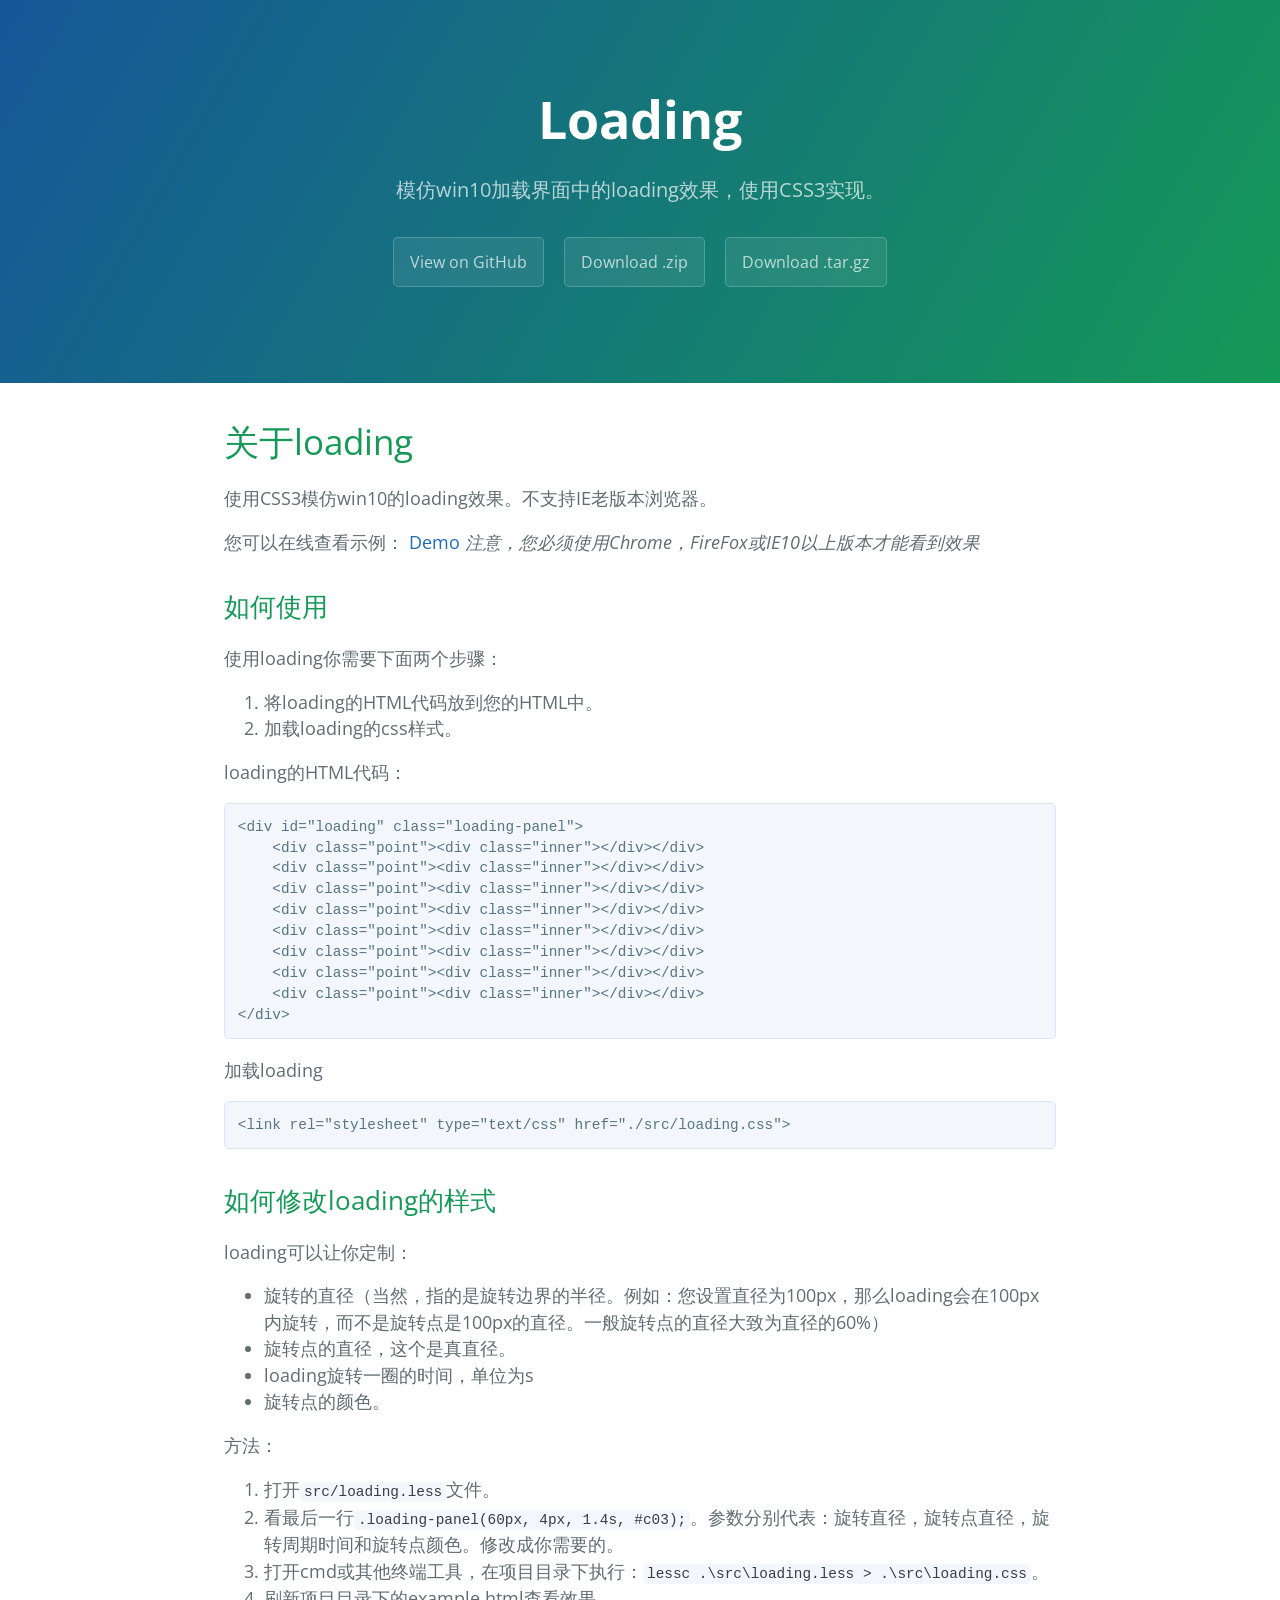
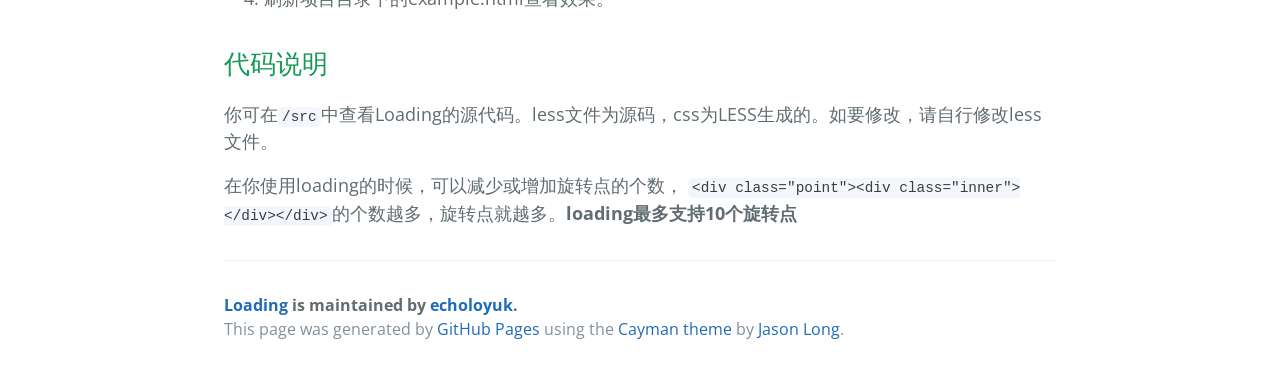
<file: index.html>
<!DOCTYPE html>
<html lang="en-us">
  <head>
    <meta charset="UTF-8">
    <title>Loading by echoloyuk</title>
    <meta name="viewport" content="width=device-width, initial-scale=1">
    <link rel="stylesheet" type="text/css" href="stylesheets/normalize.css" media="screen">
    <link href='https://fonts.googleapis.com/css?family=Open+Sans:400,700' rel='stylesheet' type='text/css'>
    <link rel="stylesheet" type="text/css" href="stylesheets/stylesheet.css" media="screen">
    <link rel="stylesheet" type="text/css" href="stylesheets/github-light.css" media="screen">
  </head>
  <body>
    <section class="page-header">
      <h1 class="project-name">Loading</h1>
      <h2 class="project-tagline">模仿win10加载界面中的loading效果，使用CSS3实现。</h2>
      <a href="https://github.com/echoloyuk/loading" class="btn">View on GitHub</a>
      <a href="https://github.com/echoloyuk/loading/zipball/master" class="btn">Download .zip</a>
      <a href="https://github.com/echoloyuk/loading/tarball/master" class="btn">Download .tar.gz</a>
    </section>

    <section class="main-content">
      <h1>
<a id="关于loading" class="anchor" href="#%E5%85%B3%E4%BA%8Eloading" aria-hidden="true"><span aria-hidden="true" class="octicon octicon-link"></span></a>关于loading</h1>

<p>使用CSS3模仿win10的loading效果。不支持IE老版本浏览器。</p>

<p>您可以在线查看示例： <a href="http://htmlpreview.github.io/?https://github.com/echoloyuk/loading/blob/master/example.html">Demo</a>
 <em>注意，您必须使用Chrome，FireFox或IE10以上版本才能看到效果</em></p>

<h2>
<a id="如何使用" class="anchor" href="#%E5%A6%82%E4%BD%95%E4%BD%BF%E7%94%A8" aria-hidden="true"><span aria-hidden="true" class="octicon octicon-link"></span></a>如何使用</h2>

<p>使用loading你需要下面两个步骤：</p>

<ol>
<li>将loading的HTML代码放到您的HTML中。</li>
<li>加载loading的css样式。</li>
</ol>

<p>loading的HTML代码：</p>

<pre><code>&lt;div id="loading" class="loading-panel"&gt;
    &lt;div class="point"&gt;&lt;div class="inner"&gt;&lt;/div&gt;&lt;/div&gt;
    &lt;div class="point"&gt;&lt;div class="inner"&gt;&lt;/div&gt;&lt;/div&gt;
    &lt;div class="point"&gt;&lt;div class="inner"&gt;&lt;/div&gt;&lt;/div&gt;
    &lt;div class="point"&gt;&lt;div class="inner"&gt;&lt;/div&gt;&lt;/div&gt;
    &lt;div class="point"&gt;&lt;div class="inner"&gt;&lt;/div&gt;&lt;/div&gt;
    &lt;div class="point"&gt;&lt;div class="inner"&gt;&lt;/div&gt;&lt;/div&gt;
    &lt;div class="point"&gt;&lt;div class="inner"&gt;&lt;/div&gt;&lt;/div&gt;
    &lt;div class="point"&gt;&lt;div class="inner"&gt;&lt;/div&gt;&lt;/div&gt;
&lt;/div&gt;
</code></pre>

<p>加载loading</p>

<pre><code>&lt;link rel="stylesheet" type="text/css" href="./src/loading.css"&gt;
</code></pre>

<h2>
<a id="如何修改loading的样式" class="anchor" href="#%E5%A6%82%E4%BD%95%E4%BF%AE%E6%94%B9loading%E7%9A%84%E6%A0%B7%E5%BC%8F" aria-hidden="true"><span aria-hidden="true" class="octicon octicon-link"></span></a>如何修改loading的样式</h2>

<p>loading可以让你定制：</p>

<ul>
<li>旋转的直径（当然，指的是旋转边界的半径。例如：您设置直径为100px，那么loading会在100px内旋转，而不是旋转点是100px的直径。一般旋转点的直径大致为直径的60%）</li>
<li>旋转点的直径，这个是真直径。</li>
<li>loading旋转一圈的时间，单位为s</li>
<li>旋转点的颜色。</li>
</ul>

<p>方法：</p>

<ol>
<li>打开<code>src/loading.less</code>文件。</li>
<li>看最后一行<code>.loading-panel(60px, 4px, 1.4s, #c03);</code>。参数分别代表：旋转直径，旋转点直径，旋转周期时间和旋转点颜色。修改成你需要的。</li>
<li>打开cmd或其他终端工具，在项目目录下执行：<code>lessc .\src\loading.less &gt; .\src\loading.css</code>。</li>
<li>刷新项目目录下的example.html查看效果。</li>
</ol>

<h2>
<a id="代码说明" class="anchor" href="#%E4%BB%A3%E7%A0%81%E8%AF%B4%E6%98%8E" aria-hidden="true"><span aria-hidden="true" class="octicon octicon-link"></span></a>代码说明</h2>

<p>你可在<code>/src</code>中查看Loading的源代码。less文件为源码，css为LESS生成的。如要修改，请自行修改less文件。</p>

<p>在你使用loading的时候，可以减少或增加旋转点的个数，
<code>&lt;div class="point"&gt;&lt;div class="inner"&gt;&lt;/div&gt;&lt;/div&gt;</code>的个数越多，旋转点就越多。<strong>loading最多支持10个旋转点</strong></p>

      <footer class="site-footer">
        <span class="site-footer-owner"><a href="https://github.com/echoloyuk/loading">Loading</a> is maintained by <a href="https://github.com/echoloyuk">echoloyuk</a>.</span>

        <span class="site-footer-credits">This page was generated by <a href="https://pages.github.com">GitHub Pages</a> using the <a href="https://github.com/jasonlong/cayman-theme">Cayman theme</a> by <a href="https://twitter.com/jasonlong">Jason Long</a>.</span>
      </footer>

    </section>

  
  </body>
</html>
</file>
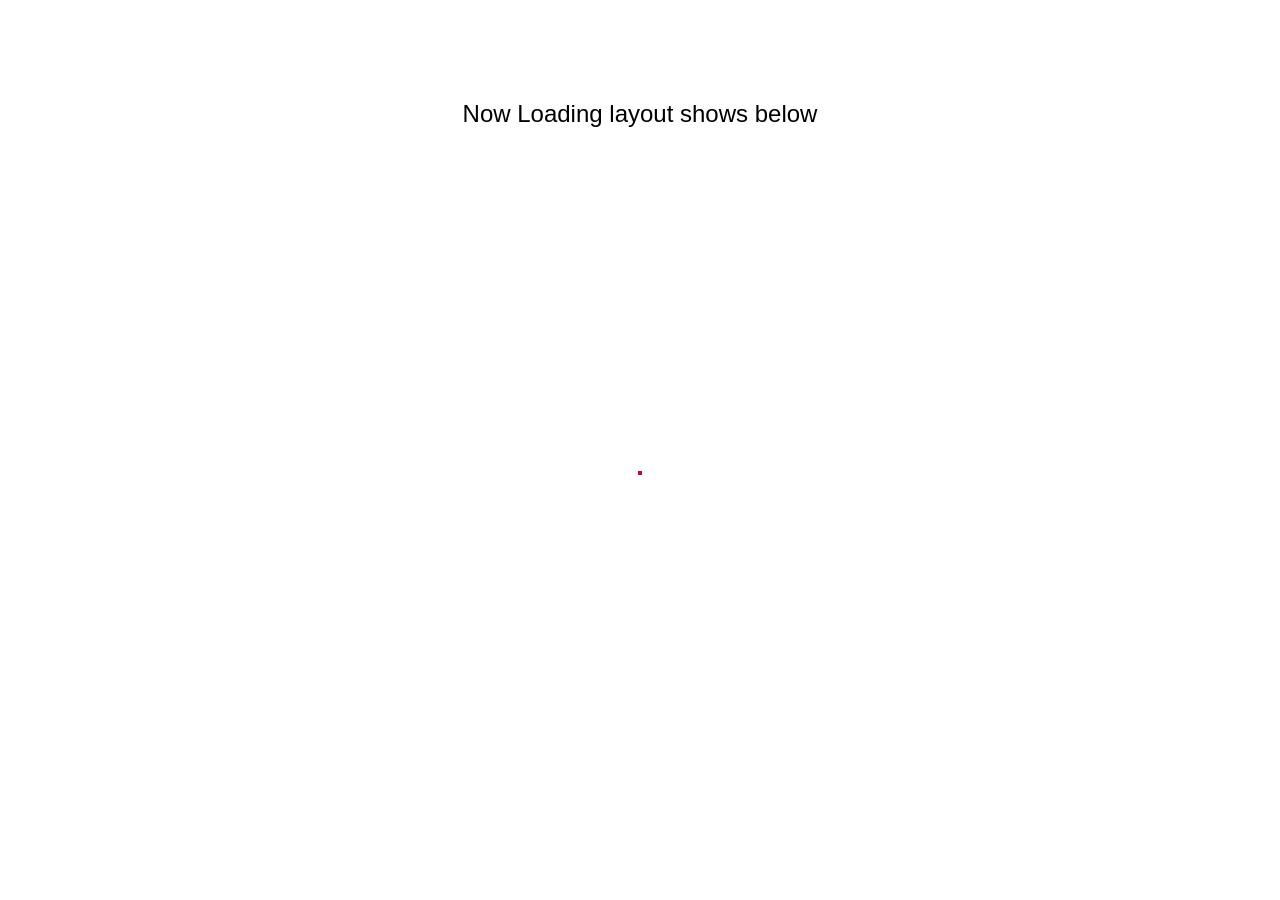
<file: example.html>
<!doctype html>
<html>
<head>
<meta charset="utf-8">
<title>Loading Demo</title>
<link rel="stylesheet" type="text/css" href="./src/loading.css">
<style type="text/css">
#loading{position:absolute;left:50%;top:50%; margin:-30px 0 0 -30px;}
.title{margin:100px auto 0; text-align:center; font-size:24px; font-weight:lighter;font-family:'lucida grande', Microsoft YaHei, Arial, simsun, sans-serif; }
</style>
</head>

<body>
<div class="title">Now Loading layout shows below</div>
<div id="loading" class="loading-panel">
    <div class="point"><div class="inner"></div></div>
    <div class="point"><div class="inner"></div></div>
    <div class="point"><div class="inner"></div></div>
    <div class="point"><div class="inner"></div></div>
    <div class="point"><div class="inner"></div></div>
    <div class="point"><div class="inner"></div></div>
    <div class="point"><div class="inner"></div></div>
    <div class="point"><div class="inner"></div></div>
</div>
</body>
</html>
</file>
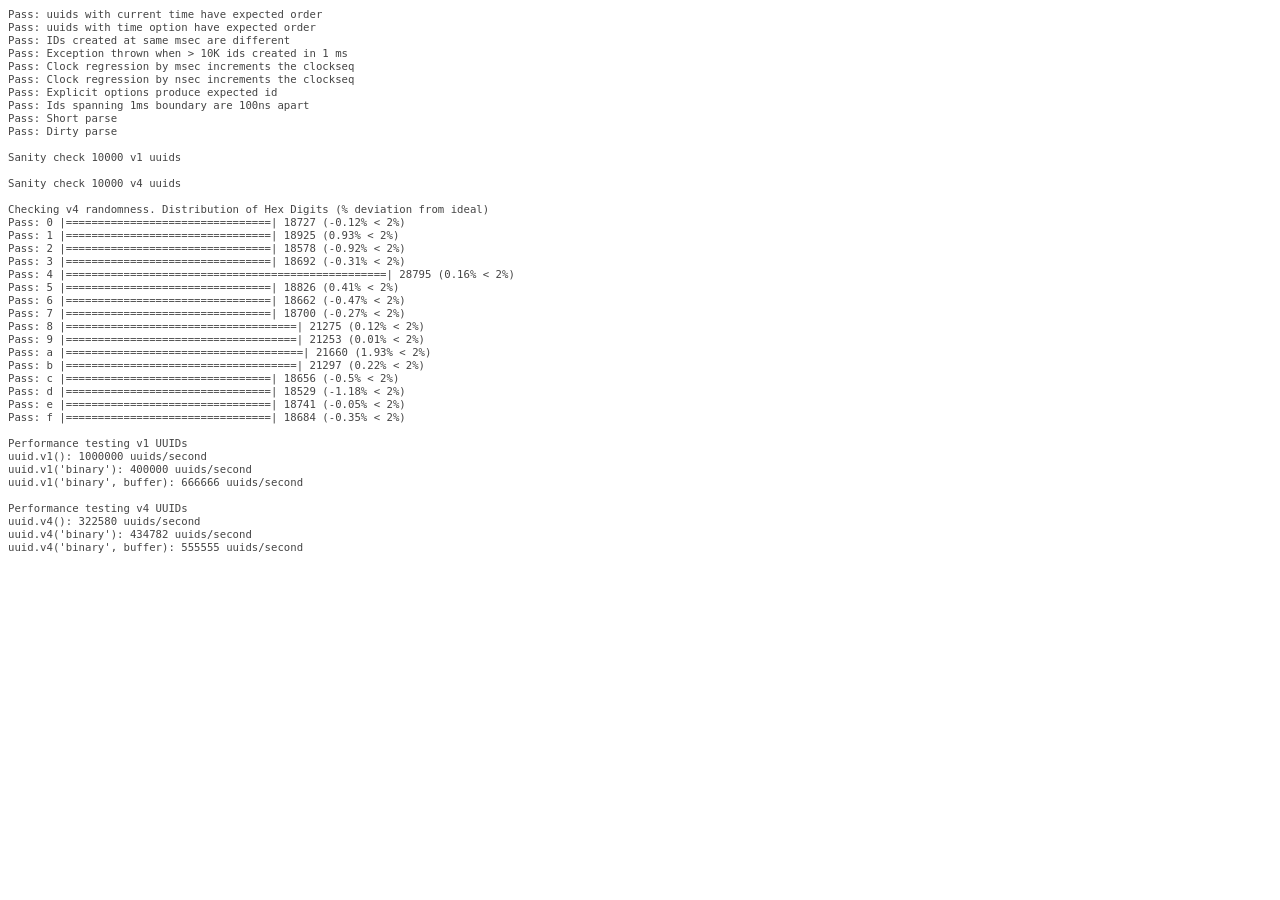
<file: node_modules/less/node_modules/request/node_modules/node-uuid/test/test.html>
<html>
  <head>
    <style>
      div {
        font-family: monospace;
        font-size: 8pt;
      }
      div.log {color: #444;}
      div.warn {color: #550;}
      div.error {color: #800; font-weight: bold;}
    </style>
    <script src="../uuid.js"></script>
  </head>
  <body>
    <script src="./test.js"></script>
  </body>
</html>
</file>
<file: stylesheets/stylesheet.css>
* {
  box-sizing: border-box; }

body {
  padding: 0;
  margin: 0;
  font-family: "Open Sans", "Helvetica Neue", Helvetica, Arial, sans-serif;
  font-size: 16px;
  line-height: 1.5;
  color: #606c71; }

a {
  color: #1e6bb8;
  text-decoration: none; }
  a:hover {
    text-decoration: underline; }

.btn {
  display: inline-block;
  margin-bottom: 1rem;
  color: rgba(255, 255, 255, 0.7);
  background-color: rgba(255, 255, 255, 0.08);
  border-color: rgba(255, 255, 255, 0.2);
  border-style: solid;
  border-width: 1px;
  border-radius: 0.3rem;
  transition: color 0.2s, background-color 0.2s, border-color 0.2s; }
  .btn + .btn {
    margin-left: 1rem; }

.btn:hover {
  color: rgba(255, 255, 255, 0.8);
  text-decoration: none;
  background-color: rgba(255, 255, 255, 0.2);
  border-color: rgba(255, 255, 255, 0.3); }

@media screen and (min-width: 64em) {
  .btn {
    padding: 0.75rem 1rem; } }

@media screen and (min-width: 42em) and (max-width: 64em) {
  .btn {
    padding: 0.6rem 0.9rem;
    font-size: 0.9rem; } }

@media screen and (max-width: 42em) {
  .btn {
    display: block;
    width: 100%;
    padding: 0.75rem;
    font-size: 0.9rem; }
    .btn + .btn {
      margin-top: 1rem;
      margin-left: 0; } }

.page-header {
  color: #fff;
  text-align: center;
  background-color: #159957;
  background-image: linear-gradient(120deg, #155799, #159957); }

@media screen and (min-width: 64em) {
  .page-header {
    padding: 5rem 6rem; } }

@media screen and (min-width: 42em) and (max-width: 64em) {
  .page-header {
    padding: 3rem 4rem; } }

@media screen and (max-width: 42em) {
  .page-header {
    padding: 2rem 1rem; } }

.project-name {
  margin-top: 0;
  margin-bottom: 0.1rem; }

@media screen and (min-width: 64em) {
  .project-name {
    font-size: 3.25rem; } }

@media screen and (min-width: 42em) and (max-width: 64em) {
  .project-name {
    font-size: 2.25rem; } }

@media screen and (max-width: 42em) {
  .project-name {
    font-size: 1.75rem; } }

.project-tagline {
  margin-bottom: 2rem;
  font-weight: normal;
  opacity: 0.7; }

@media screen and (min-width: 64em) {
  .project-tagline {
    font-size: 1.25rem; } }

@media screen and (min-width: 42em) and (max-width: 64em) {
  .project-tagline {
    font-size: 1.15rem; } }

@media screen and (max-width: 42em) {
  .project-tagline {
    font-size: 1rem; } }

.main-content :first-child {
  margin-top: 0; }
.main-content img {
  max-width: 100%; }
.main-content h1, .main-content h2, .main-content h3, .main-content h4, .main-content h5, .main-content h6 {
  margin-top: 2rem;
  margin-bottom: 1rem;
  font-weight: normal;
  color: #159957; }
.main-content p {
  margin-bottom: 1em; }
.main-content code {
  padding: 2px 4px;
  font-family: Consolas, "Liberation Mono", Menlo, Courier, monospace;
  font-size: 0.9rem;
  color: #383e41;
  background-color: #f3f6fa;
  border-radius: 0.3rem; }
.main-content pre {
  padding: 0.8rem;
  margin-top: 0;
  margin-bottom: 1rem;
  font: 1rem Consolas, "Liberation Mono", Menlo, Courier, monospace;
  color: #567482;
  word-wrap: normal;
  background-color: #f3f6fa;
  border: solid 1px #dce6f0;
  border-radius: 0.3rem; }
  .main-content pre > code {
    padding: 0;
    margin: 0;
    font-size: 0.9rem;
    color: #567482;
    word-break: normal;
    white-space: pre;
    background: transparent;
    border: 0; }
.main-content .highlight {
  margin-bottom: 1rem; }
  .main-content .highlight pre {
    margin-bottom: 0;
    word-break: normal; }
.main-content .highlight pre, .main-content pre {
  padding: 0.8rem;
  overflow: auto;
  font-size: 0.9rem;
  line-height: 1.45;
  border-radius: 0.3rem; }
.main-content pre code, .main-content pre tt {
  display: inline;
  max-width: initial;
  padding: 0;
  margin: 0;
  overflow: initial;
  line-height: inherit;
  word-wrap: normal;
  background-color: transparent;
  border: 0; }
  .main-content pre code:before, .main-content pre code:after, .main-content pre tt:before, .main-content pre tt:after {
    content: normal; }
.main-content ul, .main-content ol {
  margin-top: 0; }
.main-content blockquote {
  padding: 0 1rem;
  margin-left: 0;
  color: #819198;
  border-left: 0.3rem solid #dce6f0; }
  .main-content blockquote > :first-child {
    margin-top: 0; }
  .main-content blockquote > :last-child {
    margin-bottom: 0; }
.main-content table {
  display: block;
  width: 100%;
  overflow: auto;
  word-break: normal;
  word-break: keep-all; }
  .main-content table th {
    font-weight: bold; }
  .main-content table th, .main-content table td {
    padding: 0.5rem 1rem;
    border: 1px solid #e9ebec; }
.main-content dl {
  padding: 0; }
  .main-content dl dt {
    padding: 0;
    margin-top: 1rem;
    font-size: 1rem;
    font-weight: bold; }
  .main-content dl dd {
    padding: 0;
    margin-bottom: 1rem; }
.main-content hr {
  height: 2px;
  padding: 0;
  margin: 1rem 0;
  background-color: #eff0f1;
  border: 0; }

@media screen and (min-width: 64em) {
  .main-content {
    max-width: 64rem;
    padding: 2rem 6rem;
    margin: 0 auto;
    font-size: 1.1rem; } }

@media screen and (min-width: 42em) and (max-width: 64em) {
  .main-content {
    padding: 2rem 4rem;
    font-size: 1.1rem; } }

@media screen and (max-width: 42em) {
  .main-content {
    padding: 2rem 1rem;
    font-size: 1rem; } }

.site-footer {
  padding-top: 2rem;
  margin-top: 2rem;
  border-top: solid 1px #eff0f1; }

.site-footer-owner {
  display: block;
  font-weight: bold; }

.site-footer-credits {
  color: #819198; }

@media screen and (min-width: 64em) {
  .site-footer {
    font-size: 1rem; } }

@media screen and (min-width: 42em) and (max-width: 64em) {
  .site-footer {
    font-size: 1rem; } }

@media screen and (max-width: 42em) {
  .site-footer {
    font-size: 0.9rem; } }
</file>
<file: stylesheets/github-light.css>
/*
   Copyright 2014 GitHub Inc.

   Licensed under the Apache License, Version 2.0 (the "License");
   you may not use this file except in compliance with the License.
   You may obtain a copy of the License at

       http://www.apache.org/licenses/LICENSE-2.0

   Unless required by applicable law or agreed to in writing, software
   distributed under the License is distributed on an "AS IS" BASIS,
   WITHOUT WARRANTIES OR CONDITIONS OF ANY KIND, either express or implied.
   See the License for the specific language governing permissions and
   limitations under the License.

*/

.pl-c /* comment */ {
  color: #969896;
}

.pl-c1      /* constant, markup.raw, meta.diff.header, meta.module-reference, meta.property-name, support, support.constant, support.variable, variable.other.constant */,
.pl-s .pl-v /* string variable */ {
  color: #0086b3;
}

.pl-e  /* entity */,
.pl-en /* entity.name */ {
  color: #795da3;
}

.pl-s .pl-s1 /* string source */,
.pl-smi      /* storage.modifier.import, storage.modifier.package, storage.type.java, variable.other, variable.parameter.function */ {
  color: #333;
}

.pl-ent /* entity.name.tag */ {
  color: #63a35c;
}

.pl-k /* keyword, storage, storage.type */ {
  color: #a71d5d;
}

.pl-pds              /* punctuation.definition.string, string.regexp.character-class */,
.pl-s                /* string */,
.pl-s .pl-pse .pl-s1 /* string punctuation.section.embedded source */,
.pl-sr               /* string.regexp */,
.pl-sr .pl-cce       /* string.regexp constant.character.escape */,
.pl-sr .pl-sra       /* string.regexp string.regexp.arbitrary-repitition */,
.pl-sr .pl-sre       /* string.regexp source.ruby.embedded */ {
  color: #183691;
}

.pl-v /* variable */ {
  color: #ed6a43;
}

.pl-id /* invalid.deprecated */ {
  color: #b52a1d;
}

.pl-ii /* invalid.illegal */ {
  background-color: #b52a1d;
  color: #f8f8f8;
}

.pl-sr .pl-cce /* string.regexp constant.character.escape */ {
  color: #63a35c;
  font-weight: bold;
}

.pl-ml /* markup.list */ {
  color: #693a17;
}

.pl-mh        /* markup.heading */,
.pl-mh .pl-en /* markup.heading entity.name */,
.pl-ms        /* meta.separator */ {
  color: #1d3e81;
  font-weight: bold;
}

.pl-mq /* markup.quote */ {
  color: #008080;
}

.pl-mi /* markup.italic */ {
  color: #333;
  font-style: italic;
}

.pl-mb /* markup.bold */ {
  color: #333;
  font-weight: bold;
}

.pl-md /* markup.deleted, meta.diff.header.from-file */ {
  background-color: #ffecec;
  color: #bd2c00;
}

.pl-mi1 /* markup.inserted, meta.diff.header.to-file */ {
  background-color: #eaffea;
  color: #55a532;
}

.pl-mdr /* meta.diff.range */ {
  color: #795da3;
  font-weight: bold;
}

.pl-mo /* meta.output */ {
  color: #1d3e81;
}
</file>
<file: src/loading.css>
@keyframes rotate {
  0% {
    transform: rotate(0deg);
  }
  100% {
    transform: rotate(360deg);
  }
}
.loading-panel {
  width: 60px;
  height: 60px;
  position: absolute;
}
.loading-panel .point {
  position: absolute;
  left: 50%;
  top: 50%;
  margin-left: -2px;
  width: 4px;
  height: 50%;
  transform-origin: 2px 0;
  transform: rotate(0deg);
  background-color: none;
}
.loading-panel .point .inner {
  position: absolute;
  width: 4px;
  height: 4px;
  background-color: #cc0033;
  top: 70%;
  left: 0;
  border-radius: 2px;
}
.loading-panel .point:nth-child(10n+1) {
  -webkit-animation: rotate 1.4s cubic-bezier(0.1, 0.6, 0.9, 0.4) 0s infinite;
  -moz-animation: rotate 1.4s cubic-bezier(0.1, 0.6, 0.9, 0.4) 0s infinite;
  -o-animation: rotate 1.4s cubic-bezier(0.1, 0.6, 0.9, 0.4) 0s infinite;
  -ms-animation: rotate 1.4s cubic-bezier(0.1, 0.6, 0.9, 0.4) 0s infinite;
  animation: rotate 1.4s cubic-bezier(0.1, 0.6, 0.9, 0.4) 0s infinite;
}
.loading-panel .point:nth-child(10n+2) {
  -webkit-animation: rotate 1.4s cubic-bezier(0.1, 0.6, 0.9, 0.4) 0.09999999999999999s infinite;
  -moz-animation: rotate 1.4s cubic-bezier(0.1, 0.6, 0.9, 0.4) 0.09999999999999999s infinite;
  -o-animation: rotate 1.4s cubic-bezier(0.1, 0.6, 0.9, 0.4) 0.09999999999999999s infinite;
  -ms-animation: rotate 1.4s cubic-bezier(0.1, 0.6, 0.9, 0.4) 0.09999999999999999s infinite;
  animation: rotate 1.4s cubic-bezier(0.1, 0.6, 0.9, 0.4) 0.09999999999999999s infinite;
}
.loading-panel .point:nth-child(10n+3) {
  -webkit-animation: rotate 1.4s cubic-bezier(0.1, 0.6, 0.9, 0.4) 0.19999999999999998s infinite;
  -moz-animation: rotate 1.4s cubic-bezier(0.1, 0.6, 0.9, 0.4) 0.19999999999999998s infinite;
  -o-animation: rotate 1.4s cubic-bezier(0.1, 0.6, 0.9, 0.4) 0.19999999999999998s infinite;
  -ms-animation: rotate 1.4s cubic-bezier(0.1, 0.6, 0.9, 0.4) 0.19999999999999998s infinite;
  animation: rotate 1.4s cubic-bezier(0.1, 0.6, 0.9, 0.4) 0.19999999999999998s infinite;
}
.loading-panel .point:nth-child(10n+4) {
  -webkit-animation: rotate 1.4s cubic-bezier(0.1, 0.6, 0.9, 0.4) 0.3s infinite;
  -moz-animation: rotate 1.4s cubic-bezier(0.1, 0.6, 0.9, 0.4) 0.3s infinite;
  -o-animation: rotate 1.4s cubic-bezier(0.1, 0.6, 0.9, 0.4) 0.3s infinite;
  -ms-animation: rotate 1.4s cubic-bezier(0.1, 0.6, 0.9, 0.4) 0.3s infinite;
  animation: rotate 1.4s cubic-bezier(0.1, 0.6, 0.9, 0.4) 0.3s infinite;
}
.loading-panel .point:nth-child(10n+5) {
  -webkit-animation: rotate 1.4s cubic-bezier(0.1, 0.6, 0.9, 0.4) 0.39999999999999997s infinite;
  -moz-animation: rotate 1.4s cubic-bezier(0.1, 0.6, 0.9, 0.4) 0.39999999999999997s infinite;
  -o-animation: rotate 1.4s cubic-bezier(0.1, 0.6, 0.9, 0.4) 0.39999999999999997s infinite;
  -ms-animation: rotate 1.4s cubic-bezier(0.1, 0.6, 0.9, 0.4) 0.39999999999999997s infinite;
  animation: rotate 1.4s cubic-bezier(0.1, 0.6, 0.9, 0.4) 0.39999999999999997s infinite;
}
.loading-panel .point:nth-child(10n+6) {
  -webkit-animation: rotate 1.4s cubic-bezier(0.1, 0.6, 0.9, 0.4) 0.49999999999999994s infinite;
  -moz-animation: rotate 1.4s cubic-bezier(0.1, 0.6, 0.9, 0.4) 0.49999999999999994s infinite;
  -o-animation: rotate 1.4s cubic-bezier(0.1, 0.6, 0.9, 0.4) 0.49999999999999994s infinite;
  -ms-animation: rotate 1.4s cubic-bezier(0.1, 0.6, 0.9, 0.4) 0.49999999999999994s infinite;
  animation: rotate 1.4s cubic-bezier(0.1, 0.6, 0.9, 0.4) 0.49999999999999994s infinite;
}
.loading-panel .point:nth-child(10n+7) {
  -webkit-animation: rotate 1.4s cubic-bezier(0.1, 0.6, 0.9, 0.4) 0.6s infinite;
  -moz-animation: rotate 1.4s cubic-bezier(0.1, 0.6, 0.9, 0.4) 0.6s infinite;
  -o-animation: rotate 1.4s cubic-bezier(0.1, 0.6, 0.9, 0.4) 0.6s infinite;
  -ms-animation: rotate 1.4s cubic-bezier(0.1, 0.6, 0.9, 0.4) 0.6s infinite;
  animation: rotate 1.4s cubic-bezier(0.1, 0.6, 0.9, 0.4) 0.6s infinite;
}
.loading-panel .point:nth-child(10n+8) {
  -webkit-animation: rotate 1.4s cubic-bezier(0.1, 0.6, 0.9, 0.4) 0.7s infinite;
  -moz-animation: rotate 1.4s cubic-bezier(0.1, 0.6, 0.9, 0.4) 0.7s infinite;
  -o-animation: rotate 1.4s cubic-bezier(0.1, 0.6, 0.9, 0.4) 0.7s infinite;
  -ms-animation: rotate 1.4s cubic-bezier(0.1, 0.6, 0.9, 0.4) 0.7s infinite;
  animation: rotate 1.4s cubic-bezier(0.1, 0.6, 0.9, 0.4) 0.7s infinite;
}
.loading-panel .point:nth-child(10n+9) {
  -webkit-animation: rotate 1.4s cubic-bezier(0.1, 0.6, 0.9, 0.4) 0.7999999999999999s infinite;
  -moz-animation: rotate 1.4s cubic-bezier(0.1, 0.6, 0.9, 0.4) 0.7999999999999999s infinite;
  -o-animation: rotate 1.4s cubic-bezier(0.1, 0.6, 0.9, 0.4) 0.7999999999999999s infinite;
  -ms-animation: rotate 1.4s cubic-bezier(0.1, 0.6, 0.9, 0.4) 0.7999999999999999s infinite;
  animation: rotate 1.4s cubic-bezier(0.1, 0.6, 0.9, 0.4) 0.7999999999999999s infinite;
}
.loading-panel .point:nth-child(10n) {
  -webkit-animation: rotate 1.4s cubic-bezier(0.1, 0.6, 0.9, 0.4) 0.8999999999999999s infinite;
  -moz-animation: rotate 1.4s cubic-bezier(0.1, 0.6, 0.9, 0.4) 0.8999999999999999s infinite;
  -o-animation: rotate 1.4s cubic-bezier(0.1, 0.6, 0.9, 0.4) 0.8999999999999999s infinite;
  -ms-animation: rotate 1.4s cubic-bezier(0.1, 0.6, 0.9, 0.4) 0.8999999999999999s infinite;
  animation: rotate 1.4s cubic-bezier(0.1, 0.6, 0.9, 0.4) 0.8999999999999999s infinite;
}
</file>
